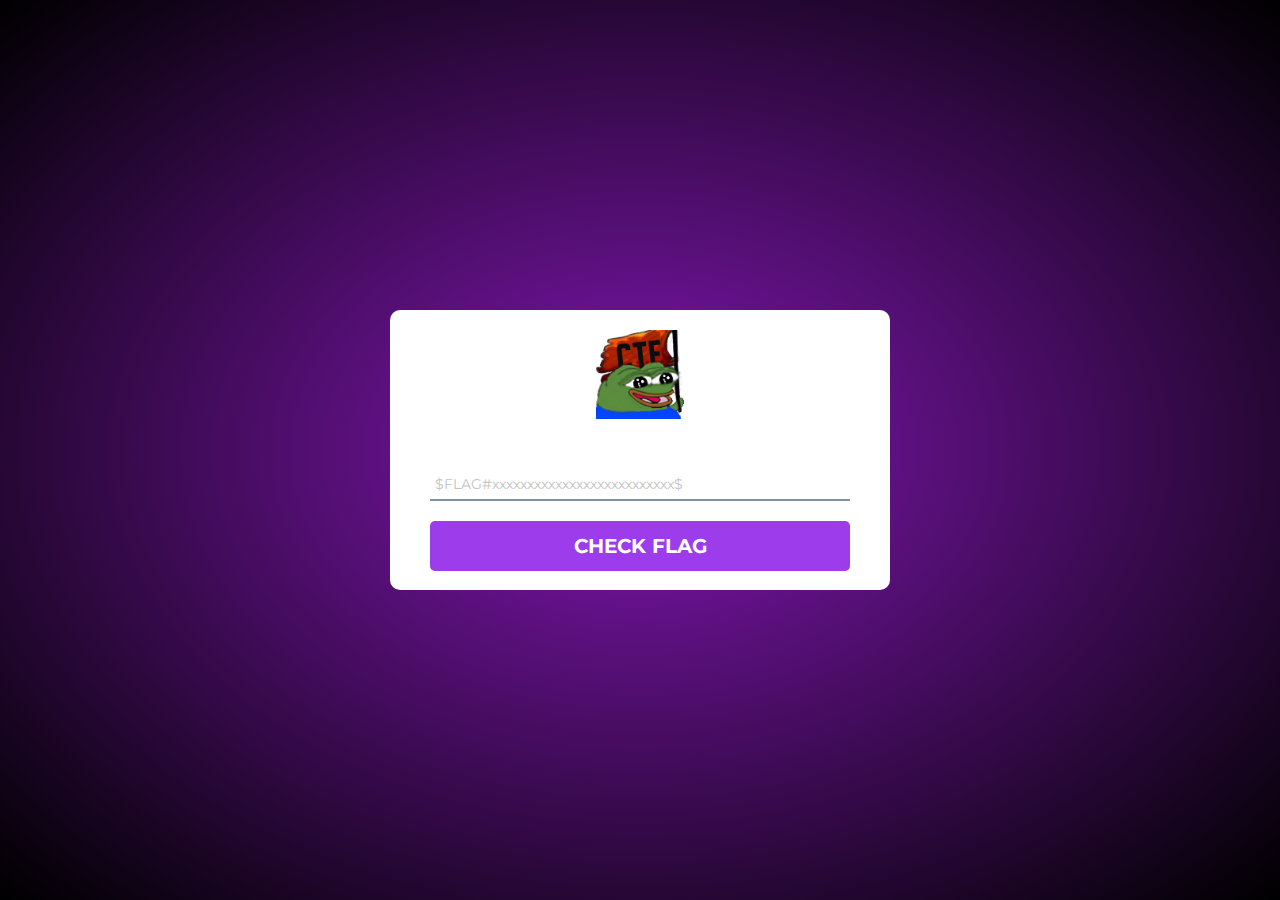
<file: Docker/public-html/index.html>
<!DOCTYPE html>
<!-- Show the program you will be using HTML -->
<!-- In the header you put the title and icon of the page and the stylesheet you will be using! -->
<head>
    <title>HvA CTF</title>
    <link rel="stylesheet" type="text/css" href="index.css" />
    <link rel="shortcut icon" href="peepoFlag.ico" />
    <script src="https://cdnjs.cloudflare.com/ajax/libs/jquery/3.4.1/jquery.min.js" charset="utf-8"></script>
    <meta charset="utf-8">
</head>


<style>
@import url('https://fonts.googleapis.com/css?family=Montserrat|Roboto&display=swap');
</style>

<!-- In the body is the actualy website, here you make sections and form and scripts -->
<body>

    <form class="login-form" action="../wsgi/login.py" method="POST">
        <img src="peepoFlag.png" alt="peepoFlag">

        <div class="textbox">
            <input type="text" name="checkFlag" id="flagtext">
            <span data-placeholder="$FLAG#xxxxxxxxxxxxxxxxxxxxxxxxxx$"><span>
        </div>

        <input type="submit" class="login-button" value="Check Flag">

        <!-- <div class="tos-text"> -->
        <!--     By continuing you accept the <a href="../html/terms.html">Terms of service</a> -->
        <!-- </div> -->

    </form>

    <!-- Javascript -->
    <script type="text/javascript">
        // This Part is for the animated input fields
        $(".textbox input").on("focus",function(){
            $(this).addClass("focus");
        });

        $(".textbox input").on("blur",function(){
            if($(this).val() == "")
            $(this).removeClass("focus");
        });

    </script>

</body>
</file>
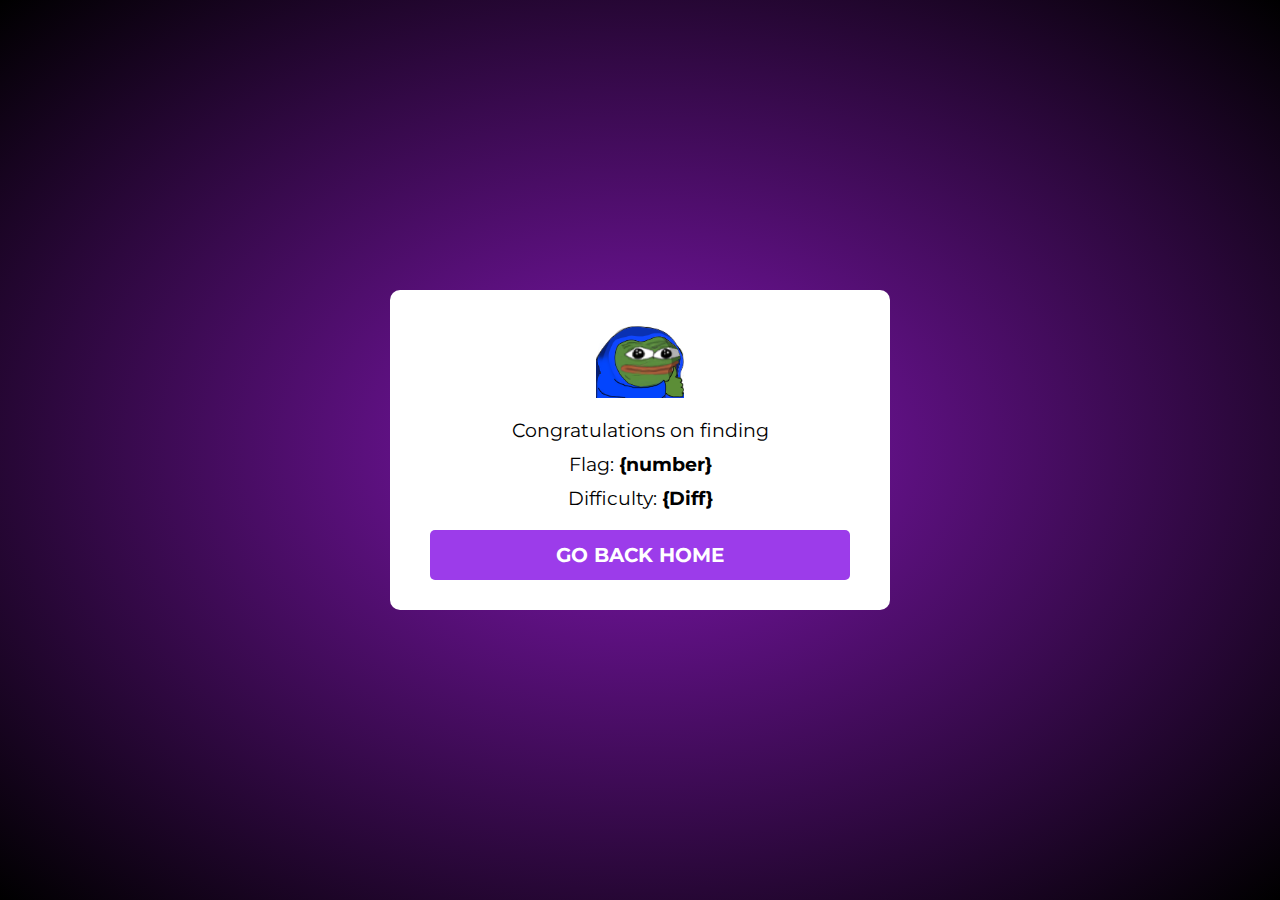
<file: Docker/public-html/congrats.html>
<!DOCTYPE html>
<!-- Show the program you will be using HTML -->
<!-- In the header you put the title and icon of the page and the stylesheet you will be using! -->
<head>
    <title>HvA CTF</title>
    <link rel="stylesheet" type="text/css" href="congrats.css" />
    <link rel="shortcut icon" href="peepoFlag.ico" />
    <script src="https://cdnjs.cloudflare.com/ajax/libs/jquery/3.4.1/jquery.min.js" charset="utf-8"></script>
    <meta charset="utf-8">
</head>


<style>
@import url('https://fonts.googleapis.com/css?family=Montserrat|Roboto&display=swap');
</style>

<!-- In the body is the actualy website, here you make sections and form and scripts -->
<body>

    <form class="login-form" action="/html/index.html" method="POST">
        <img src="correct.png" alt="Congrats!">

        <div class="spancontainer">
            <p>Congratulations on finding</p>
            <p>Flag: <b>{number}</b></p>
            <p>Difficulty: <b>{Diff}</b></p>
        </div>

        <input type="submit" class="login-button" value="GO BACK HOME">

        <!-- <div class="tos-text"> -->
        <!--     By continuing you accept the <a href="../html/terms.html">Terms of service</a> -->
        <!-- </div> -->

    </form>

    <!-- Javascript -->
    <script type="text/javascript">
        // This Part is for the animated input fields
        $(".textbox input").on("focus",function(){
            $(this).addClass("focus");
        });

        $(".textbox input").on("blur",function(){
            if($(this).val() == "")
            $(this).removeClass("focus");
        });

    </script>

</body>
</file>
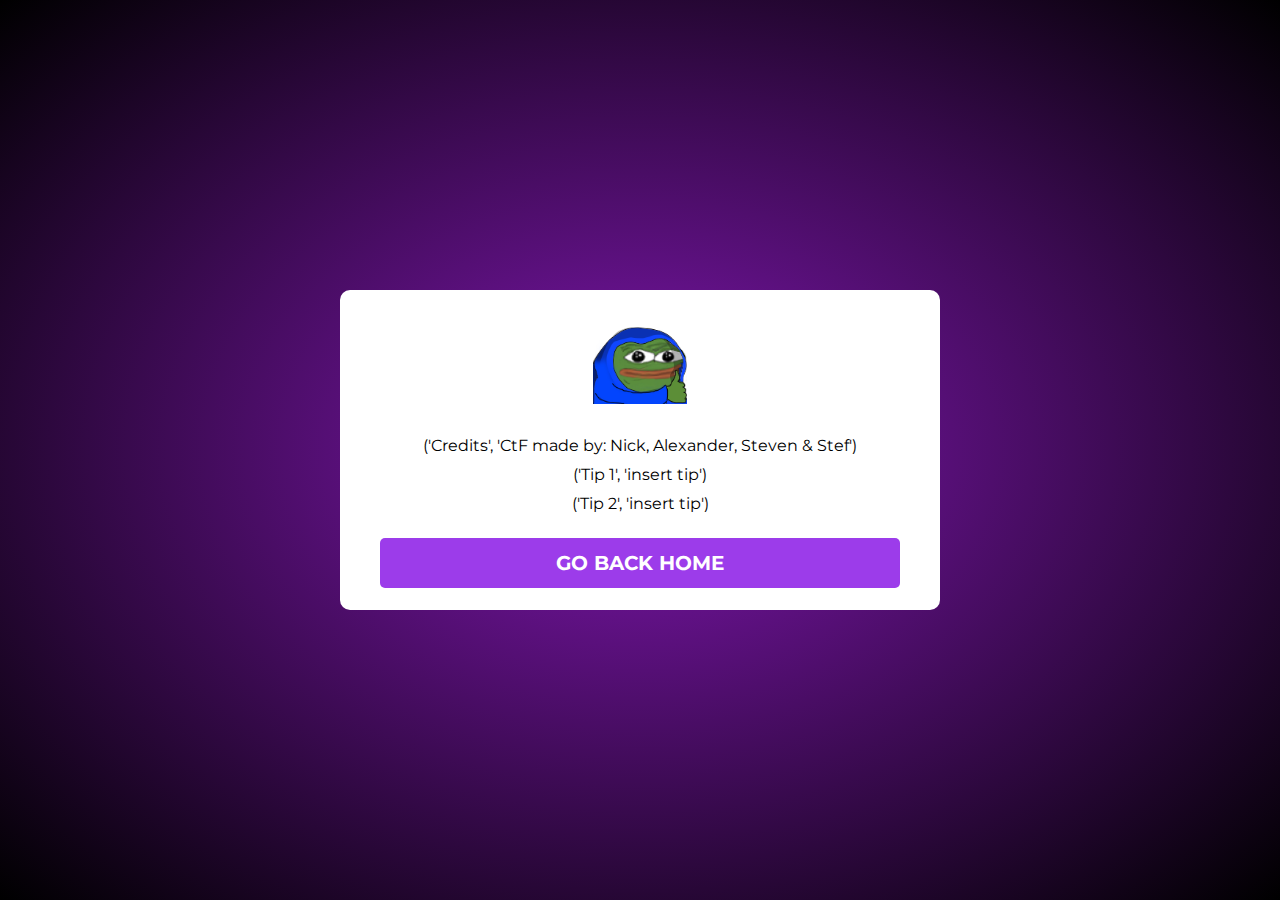
<file: Docker/public-html/easteregg.html>
<!DOCTYPE html>
<!-- Show the program you will be using HTML -->
<!-- In the header you put the title and icon of the page and the stylesheet you will be using! -->
<head>
    <title>HvA CTF</title>
    <link rel="stylesheet" type="text/css" href="easteregg.css" />
    <link rel="shortcut icon" href="peepoFlag.ico" />
    <script src="https://cdnjs.cloudflare.com/ajax/libs/jquery/3.4.1/jquery.min.js" charset="utf-8"></script>
    <meta charset="utf-8">
</head>


<style>
@import url('https://fonts.googleapis.com/css?family=Montserrat|Roboto&display=swap');
</style>

<!-- In the body is the actualy website, here you make sections and form and scripts -->
<body>

    <form class="login-form" action="/html/index.html" method="GET">
        <img src="correct.png" alt="ERROR">

        <div class="spancontainer">
            <p>('Credits', 'CtF made by: Nick, Alexander, Steven & Stef')</p>
            <p>('Tip 1', 'insert tip')</p>
            <p>('Tip 2', 'insert tip')</p>
        </div>

        <input type="submit" class="login-button" value="GO BACK HOME">

    </form>

    <!-- Javascript -->
    <script type="text/javascript">
        // This Part is for the animated input fields
        $(".textbox input").on("focus",function(){
            $(this).addClass("focus");
        });

        $(".textbox input").on("blur",function(){
            if($(this).val() == "")
            $(this).removeClass("focus");
        });

    </script>

</body>
</file>
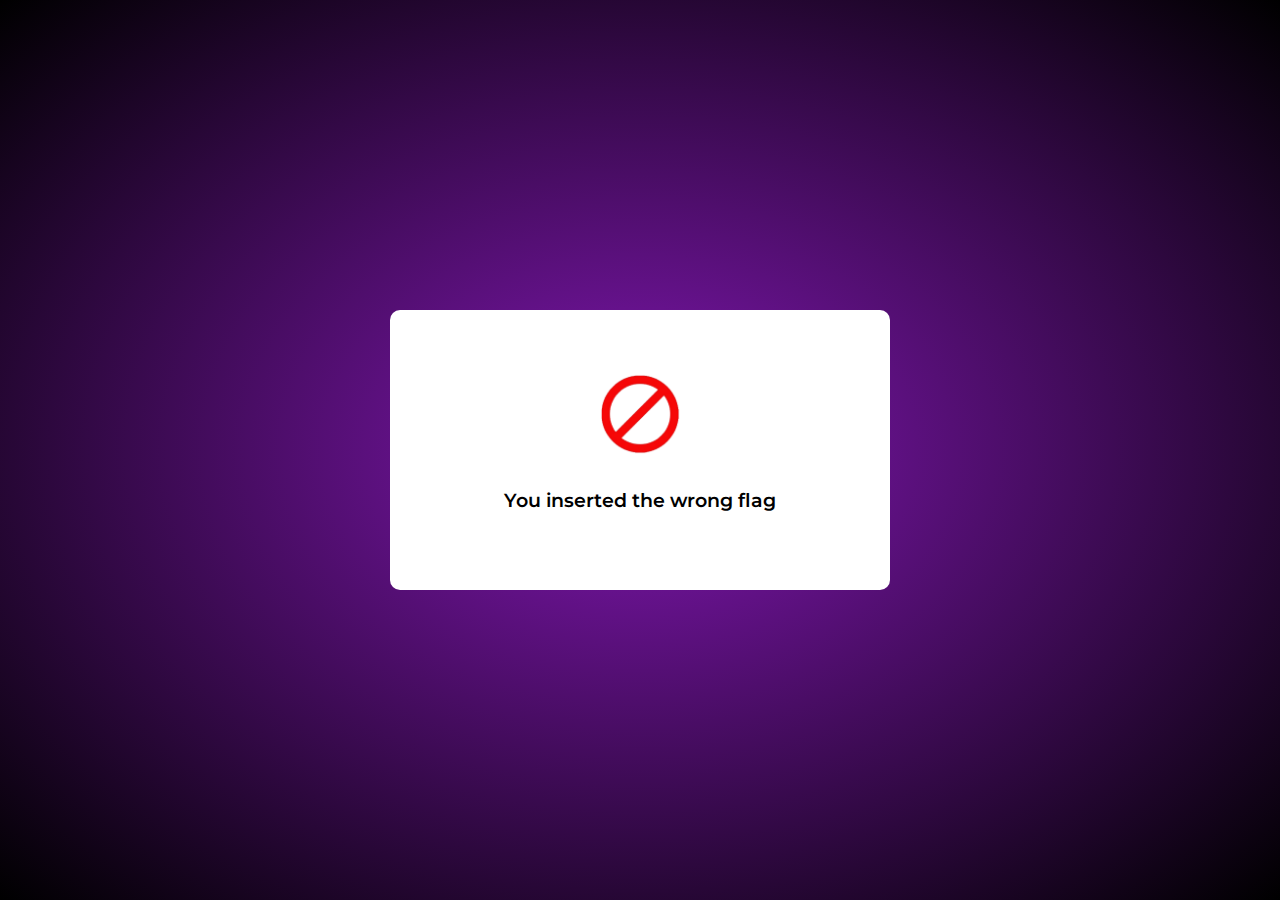
<file: Docker/public-html/flagerror.html>
<!DOCTYPE html>
<!-- Show the program you will be using HTML -->
<!-- In the header you put the title and icon of the page and the stylesheet you will be using! -->
<head>
    <title>HvA CTF</title>
    <link rel="stylesheet" type="text/css" href="flagerror.css" />
    <link rel="shortcut icon" href="peepoFlag.ico" />
    <script src="https://cdnjs.cloudflare.com/ajax/libs/jquery/3.4.1/jquery.min.js" charset="utf-8"></script>
    <meta charset="utf-8">
    <meta http-equiv = "refresh" content = "2; url = index.html" />
</head>


<style>
@import url('https://fonts.googleapis.com/css?family=Montserrat|Roboto&display=swap');
</style>

<!-- In the body is the actualy website, here you make sections and form and scripts -->
<body>

    <form class="login-form" action="../wsgi/login.py" method="POST">
        <img src="error.png" alt="ERROR">

        <div class="spancontainer">
            <p>You inserted the wrong flag</p>
        </div>

    </form>

</body>
</file>
<file: Docker/public-html/index.css>
* {
    margin: 0px;
    padding: 0px;
    text-decoration: none;
    font-family: 'Montserrat', sans-serif;
    box-sizing: border-box;
}

body {
    min-height: 100vh;
    /* background-image: linear-gradient(120deg, rgb(0, 0, 0), rgb(130, 23, 179)); */
    background: radial-gradient(rgb(130, 23, 179), rgb(0, 0, 0));
}

.login-form {
    width: 500px;
    background: white;
    height: 280px;
    padding: 20px 40px;
    border-radius: 10px;
    border-width: 1px;
    position: absolute;
    left: 50%;
    top: 50%;
    transform: translate(-50%, -50%);
}

.login-form h1 {
    text-align: center;
    margin-bottom: 30px;
    /* text-transform: uppercase; */
    font-weight: bold;
}

.login-form h2 {
    text-align: center;
    margin-bottom: 60px;
    text-transform: uppercase;
    color: #ce0b2c;
    /* color: rgb(69, 69, 69); */
    /* font-size: 15px; */
    /* font-weight: bold; */
}

.login-form img {
    display: block;
    margin-left: auto;
    margin-right: auto;
    width: 21%;
    margin-bottom: 50px;
}

.textbox {
    border-bottom: 2px solid #7f8fa6;
    position: relative;
    margin: 30px 0;
}

.textbox input {
    font-size: 15px;
    color: black;
    border: none;
    width: 100%;
    outline: none;
    background: none;
    padding-left: 0 5px;
    height: 30px;
}

.textbox span::before {
    content: attr(data-placeholder);
    font-size: 14px;
    position: absolute;
    top: 50%;
    left: 5px;
    color: rgb(194, 194, 194);
    transform: translateY(-50%);
    z-index: -1;
    transition: .5s;
}

.textbox span::after {
    content: '';
    position: absolute;
    top: 100%;
    left: 0;
    width: 0%;
    height: 2px;
    background: linear-gradient(120deg, rgb(130, 23, 179), #480268);
    transition: .5s;
}

.focus+span::before {
    top: -5px;
}

.focus+span::after {
    width: 100%;
}

.login-button {
    display: block;
    width: 100%;
    height: 50px;
    border: none;
    outline: none;
    background-color: rgb(156, 60, 234);
    border-radius: 5px;
    text-transform: uppercase;
    /* font-style: ; */
    color: white;
    font-size: 20px;
    font-weight: bold;
    cursor: pointer;
    transition: .5s;
    margin-top: -10px;
    margin-bottom: 40px;
}

.login-button:hover {
    background-color: rgb(104, 18, 173);
}

.bottom-text {
    display: block;
    text-align: center;
    margin-bottom: 0px;
}

.bottom-text #helpbutton {
    border: none;
    outline: none;
    background: none;
    cursor: pointer;
    color: rgb(102, 0, 170);
}

.tos-text {
    text-align: center;
}

.tos-text a {
    color: rgb(102, 0, 170);
}


/* #popup-box {
    width: 380px;
    overflow: hidden;
    box-shadow: 0 0 20px #EA3C53;
    background: white;
    height: 155px;
    padding: 20px 40px;
    border-radius: 10px;
    border-width: 1px;
    position: absolute;
    left: 50%;
    top: 12%;
    transform: translate(-50%, -50%);
    z-index: 9999;
    display: block;
    transition: .5s;
}

#popup-box {
    width: 380px;
    overflow: hidden;
    box-shadow: 0 0 20px #EA3C53;
    background: white;
    height: 155px;
    padding: 20px 40px;
    border-radius: 10px;
    border-width: 1px;
    position: absolute;
    left: 50%;
    top: 12%;
    transform: translate(-50%, -50%);
    z-index: 9999;
    display: block;
    transition: .5s;
}

#popup-box .popup-text {
    text-align: center;
}

#popup-box .popup-text span {
    display: block;
    font-size: 12px;
    margin-bottom: 0px;
    color: black;
}

#popup-box .popup-text-code span {
    display: block;
    text-align: center;
    font-size: 18px;
    font-weight: bold;
    margin-bottom: 20px;
    color: black;
}

#popup-box .popup-close input {
    display: block;
    width: 100%;
    height: 30px;
    border: none;
    outline: none;
    background: #EA3C53;
    border-radius: 4px;
    text-align: center;
    color: white;
}

#popup-box .popup-close input:hover {
    display: block;
    width: 100%;
    height: 30px;
    border: none;
    background: #960018;
    cursor: pointer;
    border-radius: 4px;
    text-align: center;
    color: white;
} */
</file>
<file: Docker/public-html/congrats.css>
* {
    margin: 0px;
    padding: 0px;
    text-decoration: none;
    font-family: 'Montserrat', sans-serif;
    box-sizing: border-box;
}

body {
    min-height: 100vh;
    /* background-image: linear-gradient(120deg, rgb(0, 0, 0), rgb(130, 23, 179)); */
    background: radial-gradient(rgb(130, 23, 179), rgb(0, 0, 0));
}

.login-form {
    width: 500px;
    background: white;
    height: 320px;
    padding: 20px 40px;
    border-radius: 10px;
    border-width: 1px;
    position: absolute;
    left: 50%;
    top: 50%;
    transform: translate(-50%, -50%);
}

.login-form h1 {
    text-align: center;
    margin-bottom: 30px;
    /* text-transform: uppercase; */
    font-weight: bold;
}

.login-form h2 {
    text-align: center;
    margin-bottom: 60px;
    text-transform: uppercase;
    color: #ce0b2c;
    /* color: rgb(69, 69, 69); */
    /* font-size: 15px; */
    /* font-weight: bold; */
}

.login-form img {
    display: block;
    margin-left: auto;
    margin-right: auto;
    width: 21%;
    margin-bottom: 20px;
}

.login-button {
    display: block;
    width: 100%;
    height: 50px;
    border: none;
    outline: none;
    background-color: rgb(156, 60, 234);
    border-radius: 5px;
    text-transform: uppercase;
    /* font-style: ; */
    color: white;
    font-size: 20px;
    font-weight: bold;
    cursor: pointer;
    transition: .5s;
    margin-top: 20px;
    margin-bottom: 40px;
}

.login-button:hover {
    background-color: rgb(104, 18, 173);
}

.spancontainer p {
    text-align: center;
    font-size: larger;
    margin-bottom: 10px;
}
</file>
<file: Docker/public-html/easteregg.css>
* {
    margin: 0px;
    padding: 0px;
    text-decoration: none;
    font-family: 'Montserrat', sans-serif;
    box-sizing: border-box;
}

body {
    min-height: 100vh;
    /* background-image: linear-gradient(120deg, rgb(0, 0, 0), rgb(130, 23, 179)); */
    background: radial-gradient(rgb(130, 23, 179), rgb(0, 0, 0));
}

.login-form {
    width: 600px;
    background: white;
    height: 320px;
    padding: 20px 40px;
    border-radius: 10px;
    border-width: 1px;
    position: absolute;
    left: 50%;
    top: 50%;
    transform: translate(-50%, -50%);
}

.login-form h1 {
    text-align: center;
    margin-bottom: 30px;
    /* text-transform: uppercase; */
    font-weight: bold;
}

.login-form h2 {
    text-align: center;
    margin-bottom: 60px;
    text-transform: uppercase;
    color: #ce0b2c;
    /* color: rgb(69, 69, 69); */
    /* font-size: 15px; */
    /* font-weight: bold; */
}

.login-form img {
    display: block;
    margin-left: auto;
    margin-right: auto;
    width: 18%;
    margin-bottom: 32px;
}

.login-button {
    display: block;
    width: 100%;
    height: 50px;
    border: none;
    outline: none;
    background-color: rgb(156, 60, 234);
    border-radius: 5px;
    text-transform: uppercase;
    /* font-style: ; */
    color: white;
    font-size: 20px;
    font-weight: bold;
    cursor: pointer;
    transition: .5s;
    margin-top: 25px;
    margin-bottom: 40px;
}

.login-button:hover {
    background-color: rgb(104, 18, 173);
}

.spancontainer p {
    text-align: center;
    /* font-size: larger; */
    margin-bottom: 10px;
}
</file>
<file: Docker/public-html/flagerror.css>
* {
    margin: 0px;
    padding: 0px;
    text-decoration: none;
    font-family: 'Montserrat', sans-serif;
    box-sizing: border-box;
}

body {
    min-height: 100vh;
    /* background-image: linear-gradient(120deg, rgb(0, 0, 0), rgb(130, 23, 179)); */
    background: radial-gradient(rgb(130, 23, 179), rgb(0, 0, 0));
}

.login-form {
    width: 500px;
    background: white;
    height: 280px;
    padding: 20px 40px;
    border-radius: 10px;
    border-width: 1px;
    position: absolute;
    left: 50%;
    top: 50%;
    transform: translate(-50%, -50%);
}

.login-form h1 {
    text-align: center;
    margin-bottom: 30px;
    /* text-transform: uppercase; */
    font-weight: bold;
}

.login-form h2 {
    text-align: center;
    margin-bottom: 60px;
    text-transform: uppercase;
    color: #ce0b2c;
    /* color: rgb(69, 69, 69); */
    /* font-size: 15px; */
    /* font-weight: bold; */
}

.login-form img {
    display: block;
    margin-left: auto;
    margin-right: auto;
    width: 21%;
    margin-bottom: 30px;
    margin-top: 40px;
}

.spancontainer p {
    text-align: center;
    font-size: larger;
    font-weight: 600;
}
</file>
